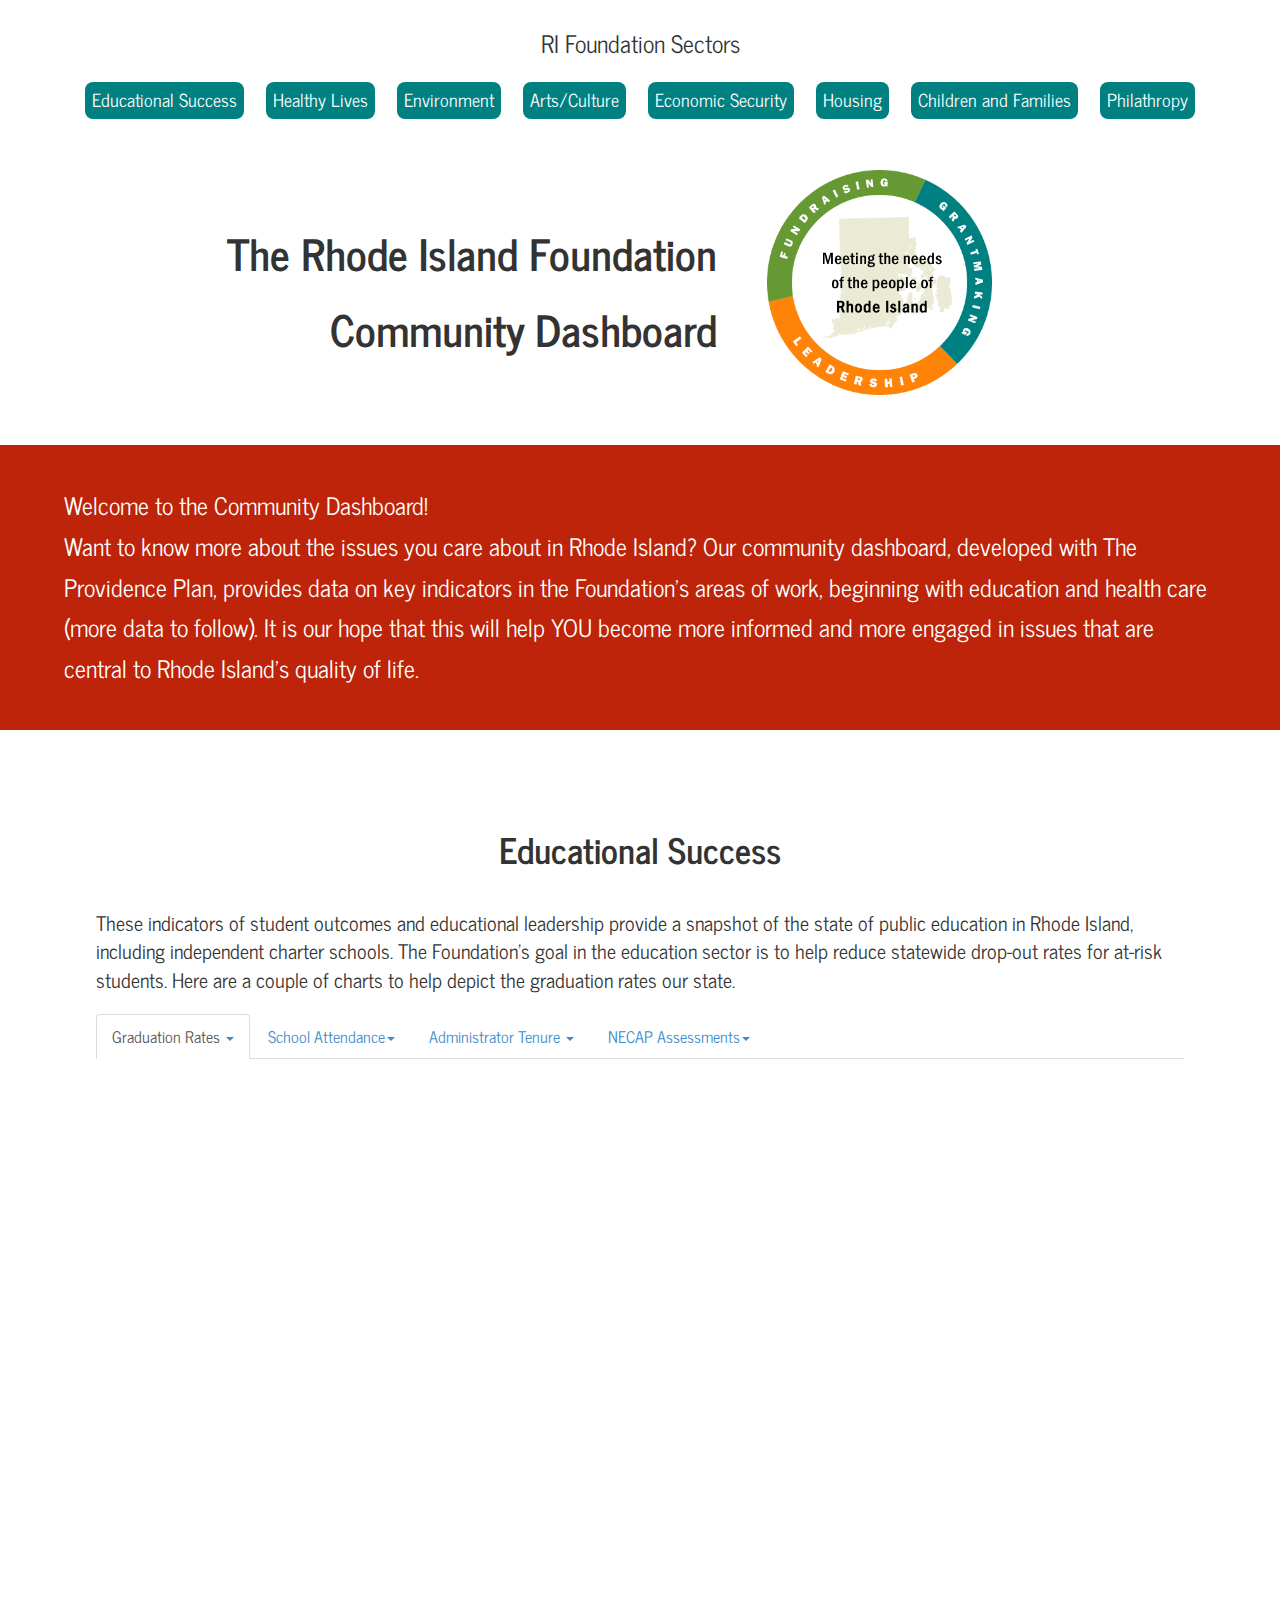
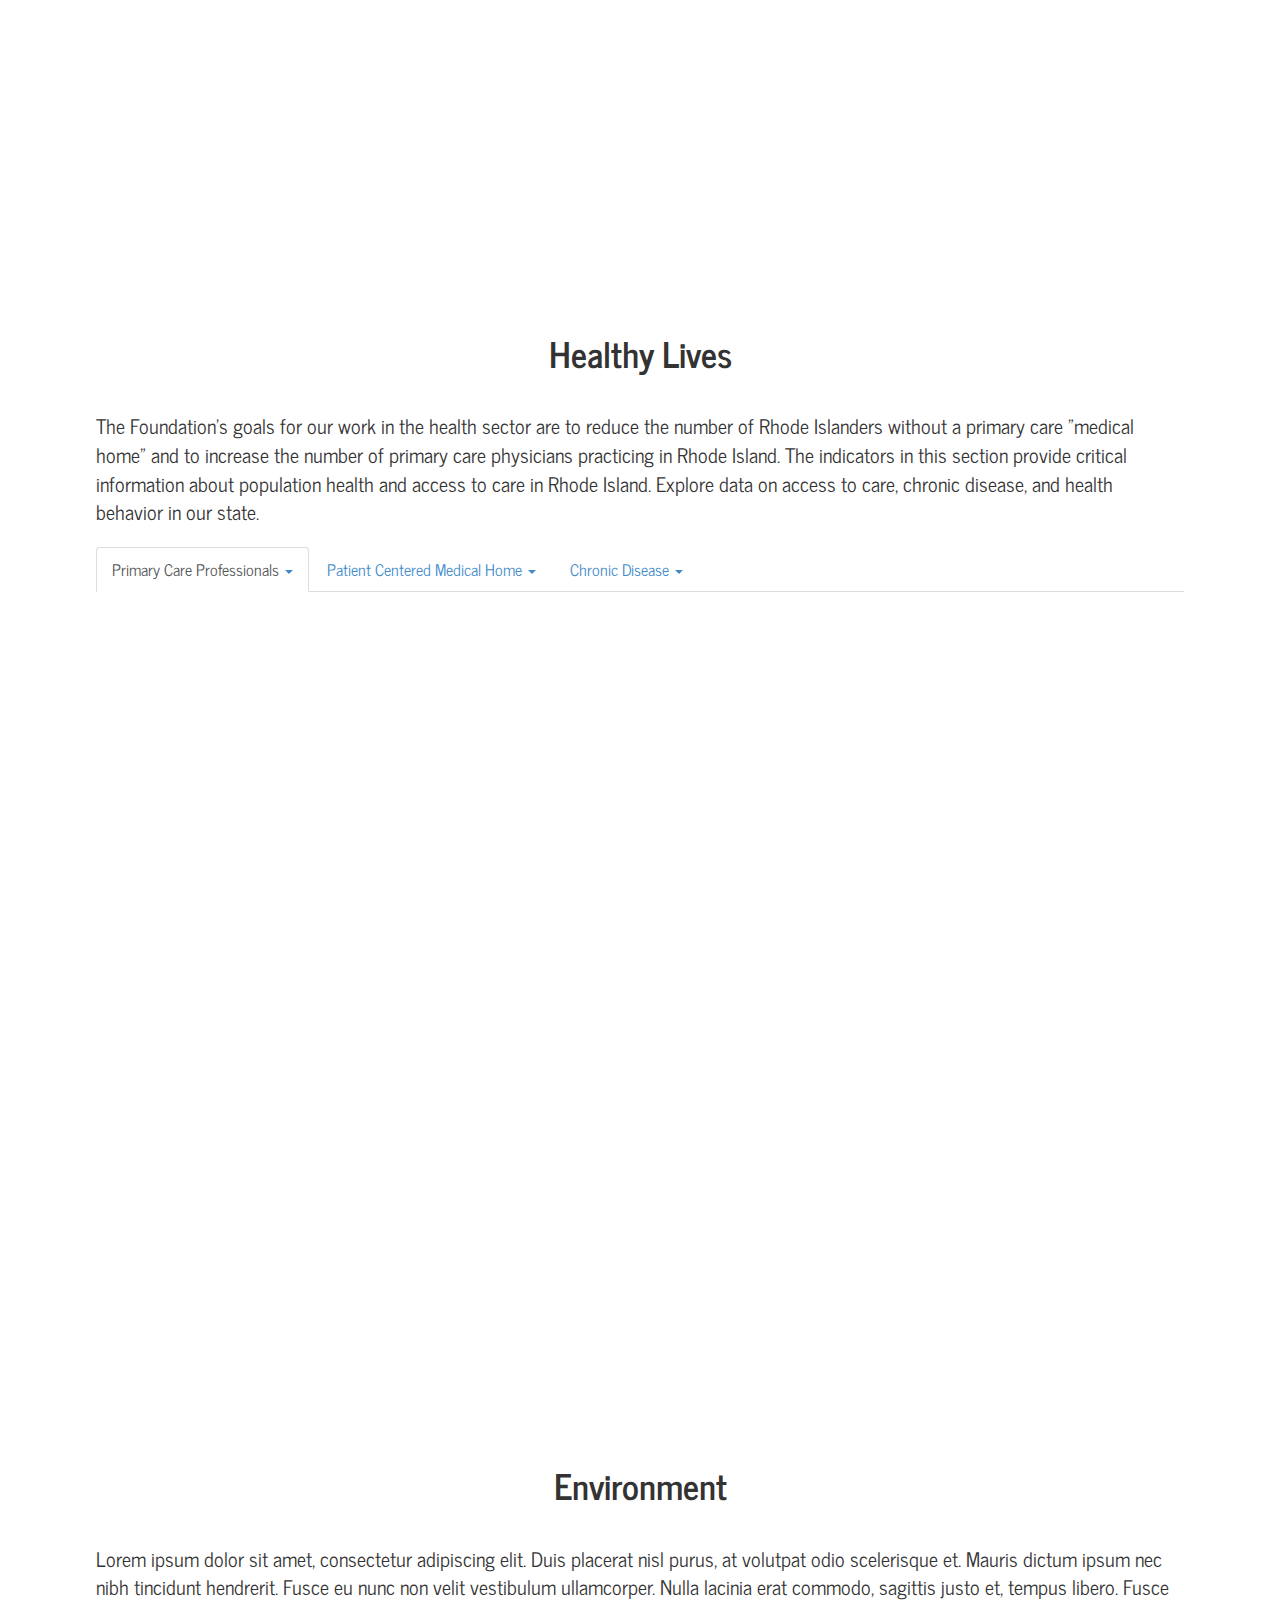
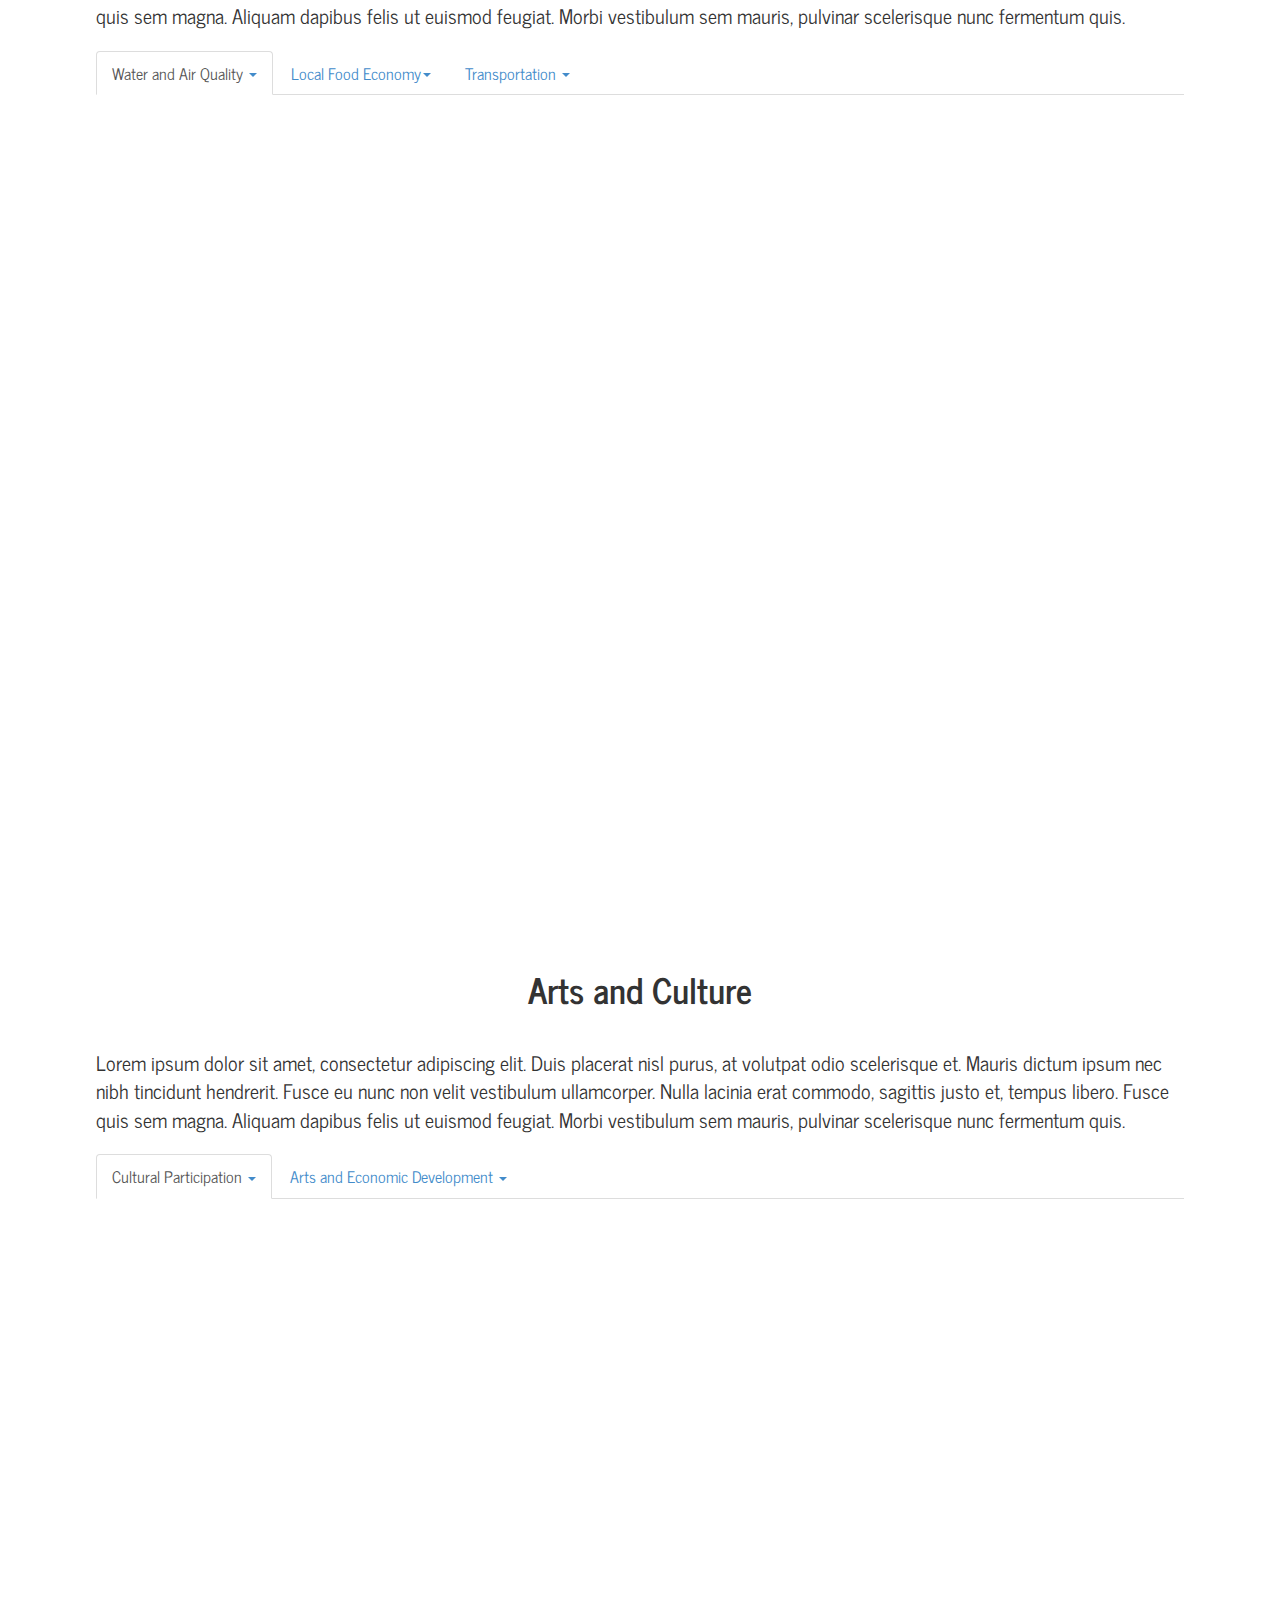
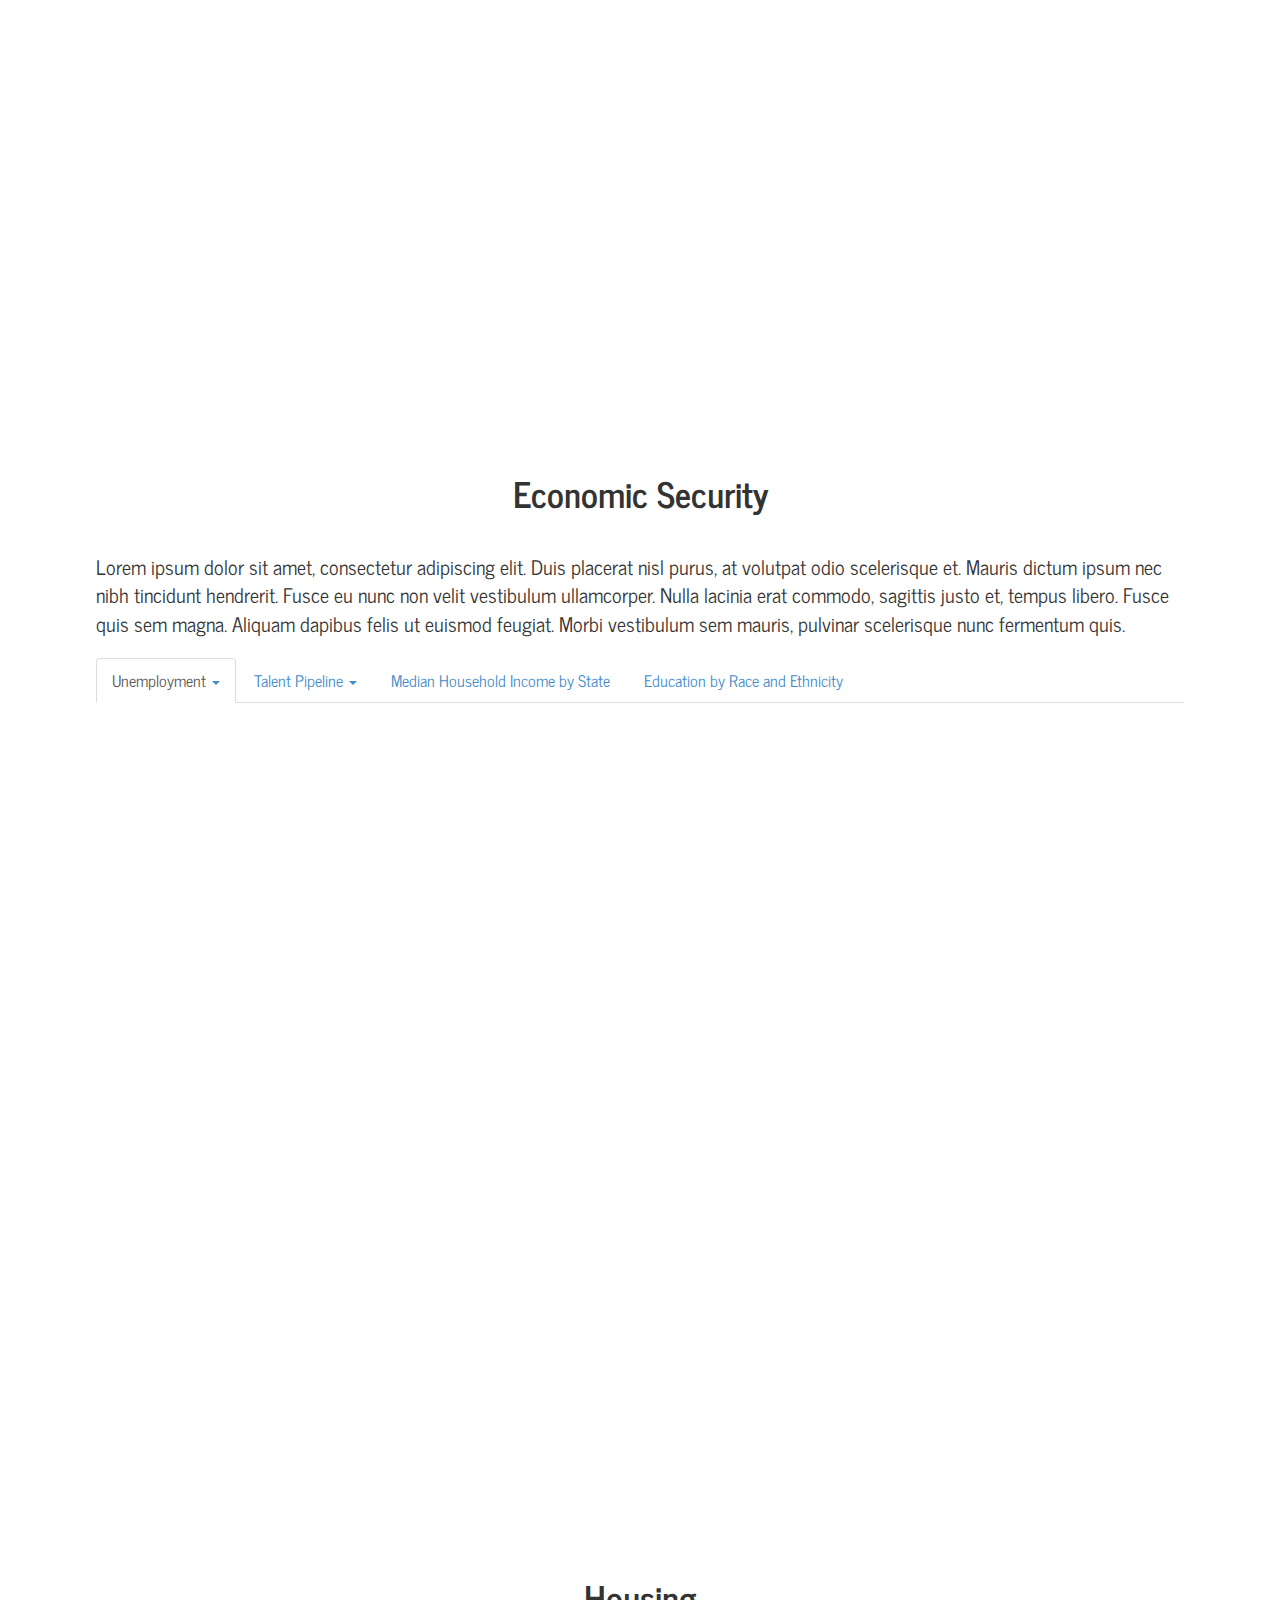
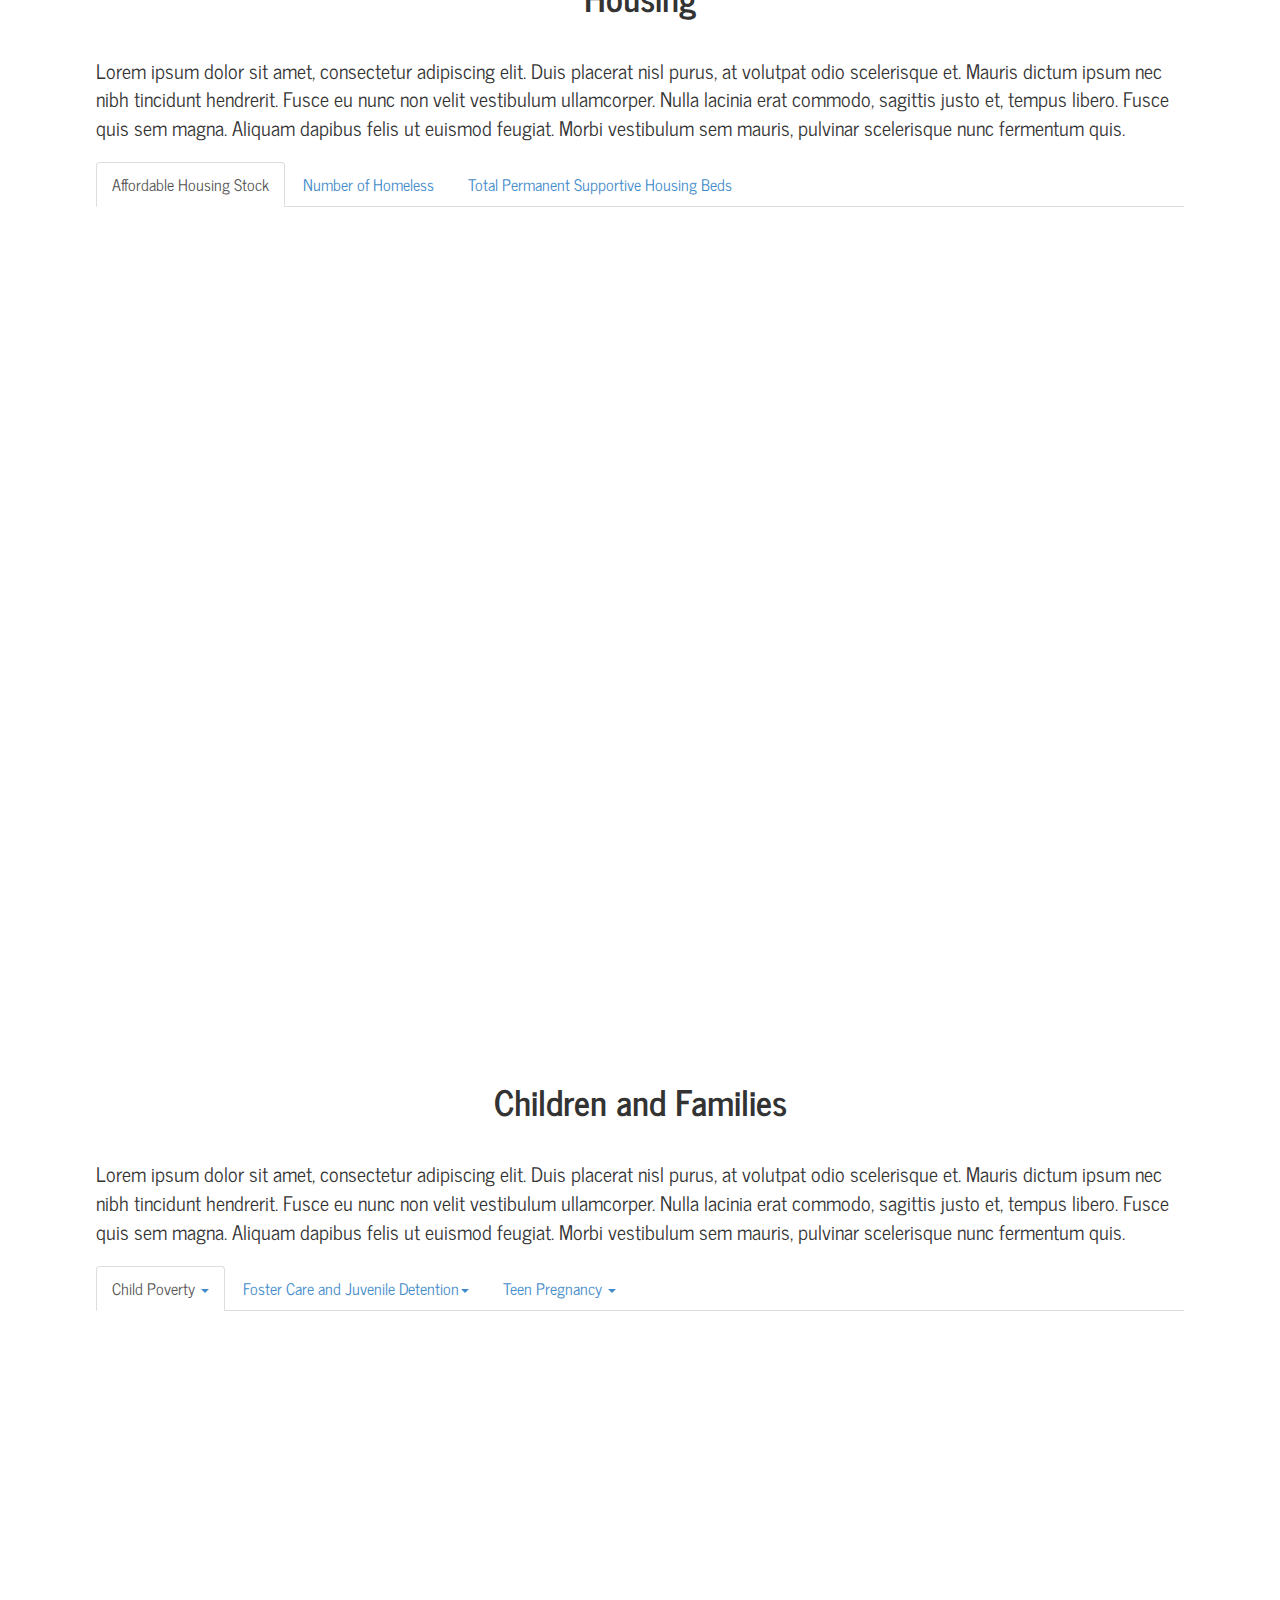
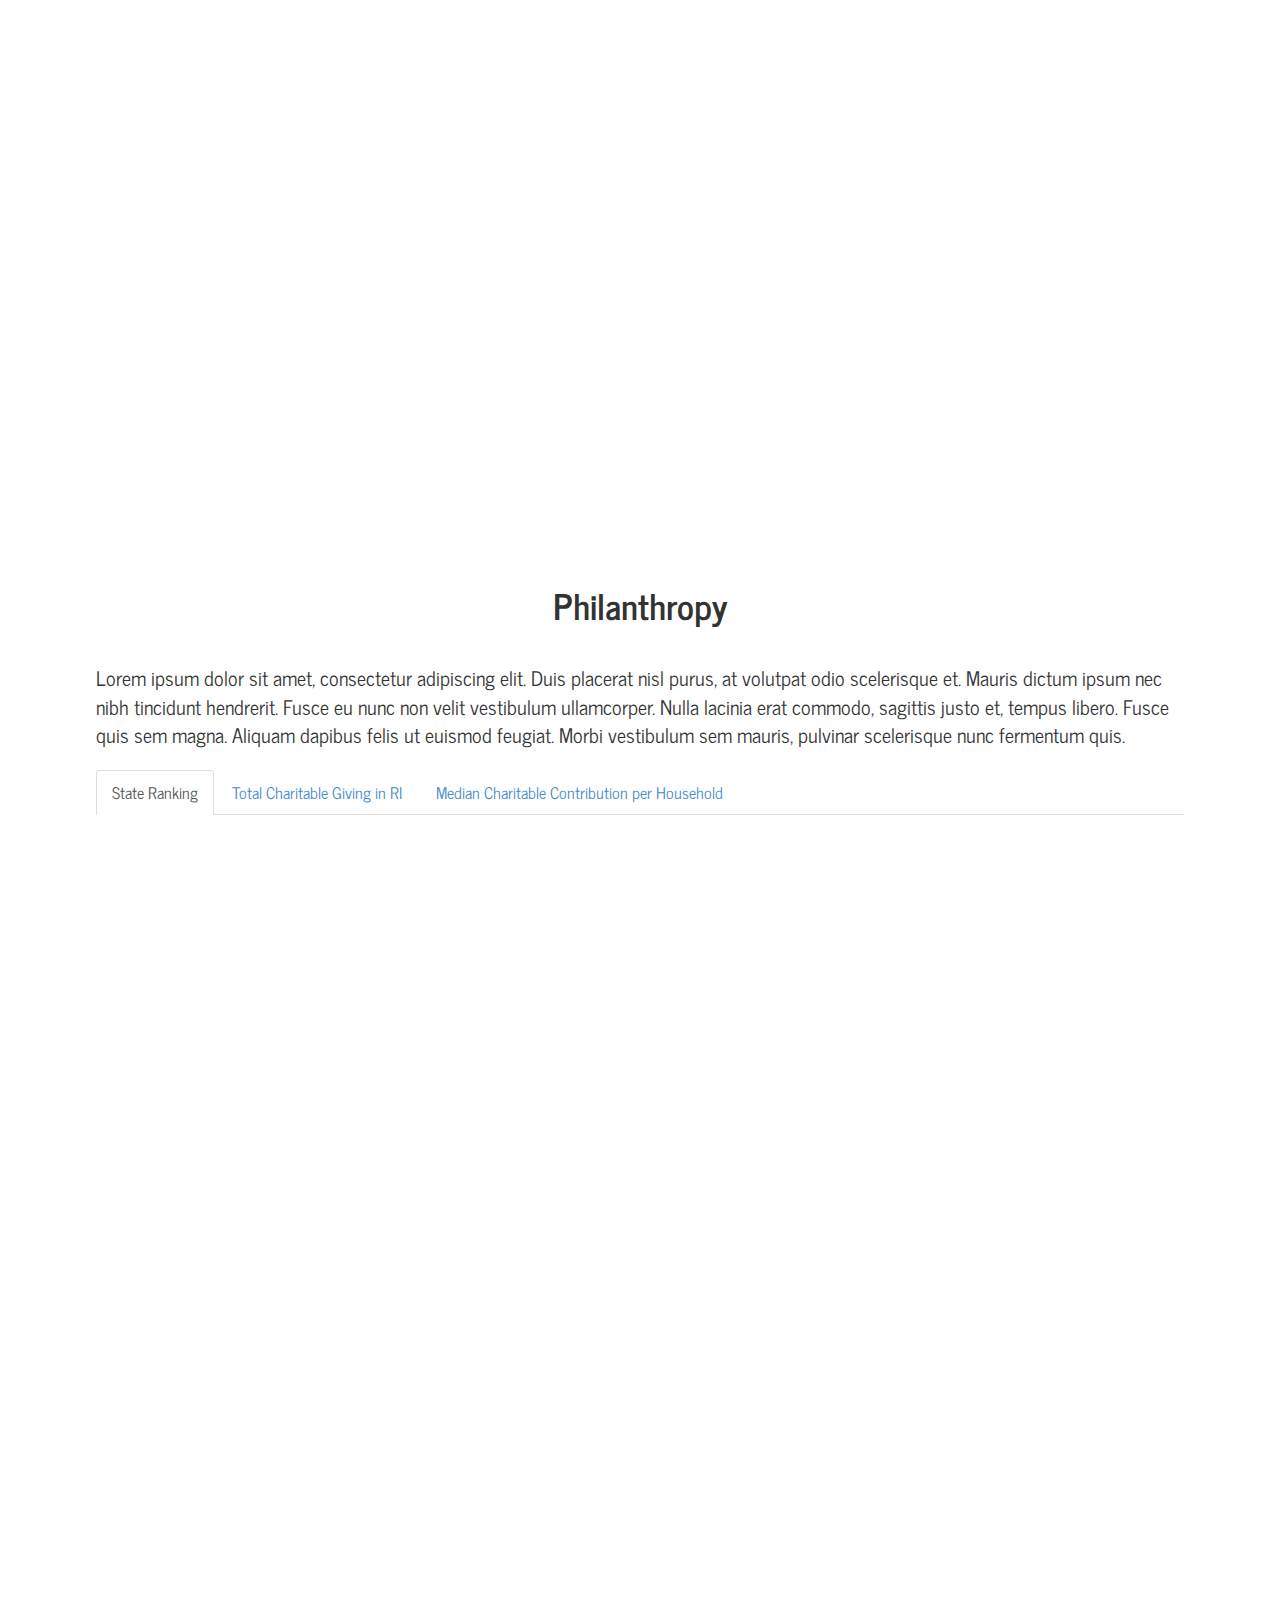
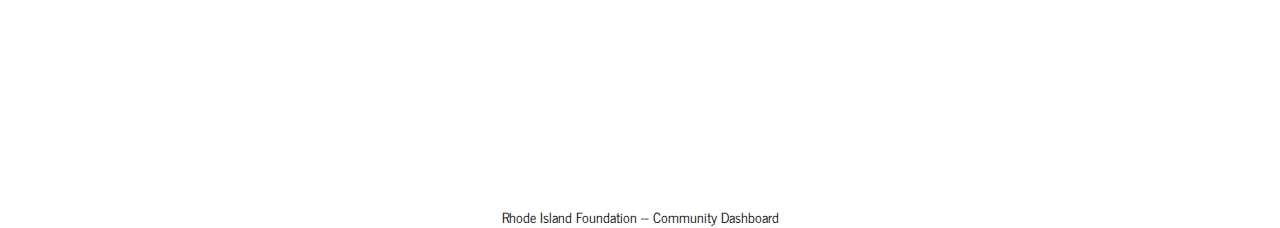
<file: index.html>
<!DOCTYPE html>
<!--[if IE 8]>         <html class="no-js ie8"> <![endif]-->
<!--[if IE 9]>         <html class="no-js ie9"> <![endif]-->
<!--[if gt IE 8]><!--> <html class="no-js"> <!--<![endif]-->
<head>
	<meta charset="UTF-8">
	<meta name="viewport" content="width=device-width, initial-scale=1, maximum-scale=1">
	<title>RI Community Dashboard</title>
	<link href='http://fonts.googleapis.com/css?family=News+Cycle:400,700' rel='stylesheet' type='text/css' />
	<link rel="stylesheet" type="text/css" href="css/bootstrap.css" />
	<link rel="stylesheet" type="text/css" href="css/scrolly.css"/>
</head>

<body>
<div id="home" class="container">
	<div class="header">
		<div id="RI-Foun-header">
			<div id="home-btn">
				<a href="#home"><img src="images/RIStrategyCircle_50x.png"></a>
			</div>
			<h3>RI Foundation Sectors</h3>
		</div>
		<div id="nav">
			<ul>
				<li class="first"><a class="active" href="#education">Educational Success</a></li>
				<li><a href="#healthy-lives">Healthy Lives</a></li>
				<li><a href="#environment">Environment</a></li>
				<li><a href="#arts-culture">Arts/Culture</a></li>
				<li><a href="#economic-security">Economic Security</a></li>
				<li><a href="#housing">Housing</a></li>
				<li><a href="#children-and-families">Children and Families</a></li>
				<li><a href="#philantropy">Philathropy</a></li>
			</ul>
		</div>
	</div>
	
	<div class="title-container">
		<div class="title-header">
			<div class="sub-head1">
				<h1 >The Rhode Island Foundation</h1>
			</div>
			<div class="sub-head2">
				<h1 >Community Dashboard</h1>
			</div>
		</div><!--end title-header-->
		<div id="title-image">
			<img src="images/RIStrategyCircle.png" >
		</div>
		<div id="divToAddHomeBtn" class="content">
			<p>Welcome to the Community Dashboard!</p>
			<p>
				Want to know more about the issues you care about in Rhode Island? Our community dashboard, developed with The Providence Plan, provides data on key indicators in the Foundation's areas of work, beginning with education and health care (more data to follow). It is our hope that this will help YOU become more informed and more engaged in issues that are central to Rhode Island's quality of life.
			</p>
		</div>
	</div><!--end title-container-->


<!-- Begin Sectors -->
	<div id="scrolly-content">

	<!--BEGIN Education Sector-->
		<div id="education" class="sector">
			<div class="sector-header">
				<h2>Educational Success</h2>
			</div>
			<div class="content">
				<p>These indicators of student outcomes and educational leadership provide a snapshot of the state of public education in Rhode Island, including independent charter schools. The Foundation's goal in the education sector is to help reduce statewide drop-out rates for at-risk students. Here are a couple of charts to help depict the graduation rates our state.</p>
			</div>

			<div class="tab-container">
				<ul id="tabs" class="nav nav-tabs" data-tabs="tabs">
					<li class=" active dropdown">
						<a href="#" class="dropdown-toggle" data-toggle="dropdown">Graduation Rates <b class="caret"></b></a>
						<ul class="dropdown-menu">
							<li><a href="#four-year-grad-rate" data-toggle="tab">Four Year Graduation Rates</a></li>
							<li><a href="#six-year-grad-rate" data-toggle="tab">Six Year Graduation Rates</a></li>
						</ul>
					</li>

					<li class="dropdown">
						<a href="#" class="dropdown-toggle" data-toggle="dropdown">School Attendance<b class="caret"></b></a>
						<ul class="dropdown-menu">
							<li><a href="#chronic-absenteeism" data-toggle="tab"> Chronic Absenteeism</a></li>
							<li><a href="#incidents-of-suspension" data-toggle="tab">Incidents of Suspension</a></li>
							<li><a href="#student-eligibility-subsidized-lunch" data-toggle="tab">Student Eligibility for Subsidized Lunch</a></li>
						</ul>
					</li>
					<li class=" dropdown">
						<a href="#" class="dropdown-toggle" data-toggle="dropdown">Administrator Tenure <b class="caret"></b></a>
						<ul class="dropdown-menu">
							<li><a href="#principal-tenure-elementary" data-toggle="tab">Principal Tenure at Elementary</a></li>
							<li><a href="#principal-tenure-middle" data-toggle="tab">Principal Tenure at Middle</a></li>
							<li><a href="#principal-tenure-highschool" data-toggle="tab">Principal Tenure at HS</a></li>
						</ul>
					</li>
					<li class="dropdown">
						<a href="#" class="dropdown-toggle" data-toggle="dropdown">NECAP Assessments<b class="caret"></b></a>
						<ul class="dropdown-menu">
							<li><a href="#grade-4-math-reading" data-toggle="tab">Grade 4 Math and Reading</a></li>
							<li><a href="#grade-8-math-reading" data-toggle="tab">Grade 8 Math and Reading</a></li>
							<li><a href="#grade-11-math-reading" data-toggle="tab">Grade 11 Math and Reading</a></li>
						</ul>
					</li>
				</ul>
			</div>
			<div class="tab-content">
				<div class="tab-pane active" id="four-year-grad-rate">
				  	<iframe src="http://public.tableausoftware.com/views/Education_6/FourYearGraduationRate?amp;:embed=y&:display_count=no&:showVizHome=no#" seamless="seamless"></iframe></div>

				<div class="tab-pane" id="necap-assessments">
				  	<iframe src="" seamless="seamless"></iframe></div>

				<div class="tab-pane" id="six-year-grad-rate">
				  	<iframe src="http://public.tableausoftware.com/views/Education_6/SIXYearGraduationRate?amp;:embed=y&:display_count=no&:showVizHome=no#2" seamless="seamless"></iframe></div>

				<div class="tab-pane" id="chronic-absenteeism">
					<iframe src="http://public.tableausoftware.com/views/Education_6/Absenteeism?amp;:embed=y&:display_count=no&:showVizHome=no#2" seamless="seamless"></iframe></div>

				<div class="tab-pane" id="incidents-of-suspension">
					<iframe src="http://public.tableausoftware.com/views/Education_6/SchoolSuspensions?amp;:embed=y&:display_count=no&:showVizHome=no#2" seamless="seamless"></iframe></div>

				<div class="tab-pane" id="principal-tenure-elementary">
				  	<iframe src="http://public.tableausoftware.com/views/Education_6/PrincipleTenure?amp;:embed=y&:display_count=no&:showVizHome=no#2" seamless="seamless"></iframe></div>

				<div class="tab-pane" id="principal-tenure-middle">
					<iframe src="http://public.tableausoftware.com/views/Education_6/PrincipleTenure?amp;:embed=y&:display_count=no&:showVizHome=no#2" seamless="seamless"></iframe></div>

				<div class="tab-pane" id="principal-tenure-highschool">
					<iframe src="http://public.tableausoftware.com/views/Education_6/PrincipleTenure?amp;:embed=y&:display_count=no&:showVizHome=no#2" seamless="seamless"></iframe></div>

				<div class="tab-pane" id="student-eligibility-subsidized-lunch">
					<iframe src="http://public.tableausoftware.com/views/Education_6/FreeReducedLunch?amp;:embed=y&:display_count=no&:showVizHome=no#2" seamless="seamless"></iframe></div>
				
				<div class="tab-pane" id="grade-4-math-reading">
					<iframe src="http://public.tableausoftware.com/views/Education_6/NECAPREADING?amp;:embed=y&:display_count=no&:showVizHome=no#" seamless="seamless"></iframe></div>

				<div class="tab-pane" id="">
					<iframe src="" seamless="seamless"></iframe></div>

				<div class="tab-pane" id="">
					<iframe src="" seamless="seamless"></iframe></div>
			</div>
			<!--END Tab-Content-->
		</div><!--END Education Sector-->


	<!--BEGIN Healthy Lives Sector-->
		<div id="healthy-lives" class="sector">
			<div class="sector-header">
				<h2>Healthy Lives</h2>
			</div>

			<div class="content">
				<p>The Foundation's goals for our work in the health sector are to reduce the number of Rhode Islanders without a primary care "medical home" and to increase the number of primary care physicians practicing in Rhode Island. The indicators in this section provide critical information about population health and access to care in Rhode Island. Explore data on access to care, chronic disease, and health behavior in our state.</p>
			</div>
			<div class="tab-container">
				<ul id="tabs" class="nav nav-tabs" data-tabs="tabs">

					<li class="active dropdown">
						<a href="#" class="dropdown-toggle" data-toggle="dropdown">Primary Care Professionals <b class="caret"></b></a>
						<ul class="dropdown-menu">
							<li><a href="#primary-care-physicians" data-toggle="tab">Primary Care Physicians</a></li>
							<li><a href="#primary-care-physicians-map" data-toggle="tab">Primary Care Physicians Map</a></li>
							<li><a href="#health-insurance-coverage" data-toggle="tab">Health Insurance Coverage</a></li>
							<li><a href="#health-insurance-coverage-map" data-toggle="tab">Health Insurance Coverage Map</a></li>
						</ul>
					</li>

					<li class="dropdown">
						<a href="#" class="dropdown-toggle" data-toggle="dropdown">Patient Centered Medical Home <b class="caret"></b></a>
						<ul class="dropdown-menu">
							<li><a href="#children-with-medical-home" data-toggle="tab">Children with Medical Home</a></li>
							<li><a href="#children-with-medical-home-map" data-toggle="tab">Children with Medical Home Map</a></li>
							<li><a href="#preventive-care" data-toggle="tab">Preventive Care</a></li>
							<li><a href="#preventive-care-map" data-toggle="tab">Preventive Care Map</a></li>
						</ul>
					</li>

					<li class="dropdown">
						<a href="#" class="dropdown-toggle" data-toggle="dropdown">Chronic Disease <b class="caret"></b></a>
						<ul class="dropdown-menu">
							<li><a href="#diabetes" data-toggle="tab">Diabetes</a></li>
							<li><a href="#obesity" data-toggle="tab">Obesity</a></li>
							<li><a href="#smoking" data-toggle="tab">Smoking</a></li>
							<li><a href="#cardiovascular-disease" data-toggle="tab">Cardiovascular Disease</a></li>
						</ul>
					</li>

				</ul>
			</div>
			<div class="tab-content">
				<div class="tab-pane active" id="primary-care-physicians">
				  	<iframe src="http://public.tableausoftware.com/views/Health_6/PRIMARYCAREPHYSICIANS?amp;:embed=y&:display_count=no&:showVizHome=no#2" seamless="seamless"></iframe></div>

				<div class="tab-pane" id="primary-care-physicians-map">
				  	<iframe src="http://public.tableausoftware.com/views/Health_6/PRIMARYCAREPHYSICIANSMAP?amp;:embed=y&:display_count=no&:showVizHome=no#2" seamless="seamless"></iframe></div>

				<div class="tab-pane" id="health-insurance-coverage">
					<iframe src="http://public.tableausoftware.com/views/Health_6/AdultsWithoutHealthInsurance?amp;:embed=y&:display_count=no&:showVizHome=no#2" seamless="seamless"></iframe></div>

				<div class="tab-pane" id="health-insurance-coverage-map">
					<iframe src="http://public.tableausoftware.com/views/Health_6/AdultsWithoutHealthInsuranceMap?amp;:embed=y&:display_count=no&:showVizHome=no#2" seamless="seamless"></iframe></div>

				<div class="tab-pane" id="children-with-medical-home">
					<iframe src="http://public.tableausoftware.com/views/Health_6/MedicalHomebyState?amp;:embed=y&:display_count=no&:showVizHome=no#2" seamless="seamless"></iframe></div>

				<div class="tab-pane" id="children-with-medical-home-map">
					<iframe src="http://public.tableausoftware.com/views/Health_6/MedicalHomeMap?amp;:embed=y&:display_count=no&:showVizHome=no#2" seamless="seamless"></iframe></div>

				<div class="tab-pane" id="preventive-care">
					<iframe src="http://public.tableausoftware.com/views/Health_6/PreventiveCareDashboard?amp;:embed=y&:display_count=no&:showVizHome=no#2" seamless="seamless"></iframe></div>

				<div class="tab-pane" id="preventive-care-map">
					<iframe src="http://public.tableausoftware.com/views/Health_6/PreventiveCareMapDashboard?amp;:embed=y&:display_count=no&:showVizHome=no#2" seamless="seamless"></iframe></div>

				<div class="tab-pane" id="diabetes">
					<iframe src="http://public.tableausoftware.com/views/Health_6/DiabetesDashboard?amp;:embed=y&:display_count=no&:showVizHome=no#2" seamless="seamless"></iframe></div>

				<div class="tab-pane" id="obesity">
					<iframe src="http://public.tableausoftware.com/views/Health_6/ObesityDashboard?amp;:embed=y&:display_count=no&:showVizHome=no#2" seamless="seamless"></iframe></div>

				<div class="tab-pane" id="smoking">
					<iframe src="http://public.tableausoftware.com/views/Health_6/CigarettesDashboard?amp;:embed=y&:display_count=no&:showVizHome=no#2" seamless="seamless"></iframe></div>

				<div class="tab-pane" id="cardiovascular-disease">
					<iframe src="http://public.tableausoftware.com/views/Health_6/CardiovascularDashboard?amp;:embed=y&:display_count=no&:showVizHome=no#2" seamless="seamless"></iframe></div>
			</div>
			<!--END Tab-Content-->
		</div><!--END Human Services Sector -->


	<!--BEGIN Environment Sector -->
		<div id="environment" class="sector" >
			<div class="sector-header">
				<h2>Environment</h2>
			</div>
			<div class="content">
				<p>Lorem ipsum dolor sit amet, consectetur adipiscing elit. Duis placerat nisl purus, at volutpat odio scelerisque et. Mauris dictum ipsum nec nibh tincidunt hendrerit. Fusce eu nunc non velit vestibulum ullamcorper. Nulla lacinia erat commodo, sagittis justo et, tempus libero. Fusce quis sem magna. Aliquam dapibus felis ut euismod feugiat. Morbi vestibulum sem mauris, pulvinar scelerisque nunc fermentum quis.</p>
			</div>
			<div class="tab-container">
				<ul id="tabs" class="nav nav-tabs" data-tabs="tabs">

				  	<li class="active dropdown">
						<a href="#" class="dropdown-toggle" data-toggle="dropdown"> Water and Air Quality <b class="caret"></b></a>
						<ul class="dropdown-menu">
							<li><a href="#beach-closures" data-toggle="tab">Beach Closures</a></li>
							<li><a href="#days-exceeding-ozone-standard" data-toggle="tab">Days Exceeding Ozone Standard</a></li>
							<li><a href="#mean-sea-level" data-toggle="tab">Mean Sea Level</a></li>
							<li><a href="#impervious-cover" data-toggle="tab">Impervious Cover</a></li>
						</ul>
					</li>

					<li class="dropdown">
						<a href="#" class="dropdown-toggle" data-toggle="dropdown"> Local Food Economy<b class="caret"></b></a>
						<ul class="dropdown-menu">
							<li><a href="#agricultural-converted-developed-land" data-toggle="tab">Agricultural Land Converted to Developed Land</a></li>
							<li><a href="#agricultural-sales" data-toggle="tab">Agricultural Sales</a></li>
						</ul>
					</li>
					<li class="dropdown">
						<a href="#" class="dropdown-toggle" data-toggle="dropdown"> Transportation <b class="caret"></b></a>
						<ul class="dropdown-menu">
							<li><a href="#means-transportation-work" data-toggle="tab">Means of Transportation to Work</a></li>	
						</ul>
					</li>
				</ul>
			</div>
			<div class="tab-content">
				<div class="tab-pane active" id="beach-closures">
					<iframe src="http://public.tableausoftware.com/views/Enviorment/BeachClosuresandRainfallbyYear?amp;:embed=y&:display_count=no&:showVizHome=no#2" seamless="seamless"></iframe></div>

				<div class="tab-pane" id="days-exceeding-ozone-standard">
					<iframe src="http://public.tableausoftware.com/views/Enviorment/DaysExceedingthe8-HourOzoneStandardinRhodeIsland?:embed=y&:display_count=no&:showVizHome=no" seamless="seamless"></iframe></div>

				<div class="tab-pane" id="mean-sea-level">
					<iframe src="http://public.tableausoftware.com/views/Enviorment/SeaLevel?:embed=y&:display_count=no&:showVizHome=no" seamless="seamless"></iframe></div>

				<div class="tab-pane" id="impervious-cover">
					<iframe src="http://public.tableausoftware.com/views/Enviorment/ImperviousCoverPCT?:embed=y&:display_count=no&:showVizHome=no" seamless="seamless"></iframe></div>

				<div class="tab-pane" id="agricultural-converted-developed-land">
					<iframe src="http://public.tableausoftware.com/views/Enviorment/AgriculturalLandConvertedtoDevelopedLand?:embed=y&:display_count=no&:showVizHome=no" seamless="seamless"></iframe></div>

				<div class="tab-pane" id="agricultural-sales">
					<iframe src="http://public.tableausoftware.com/views/Enviorment/Agriculturalproductssolddirectlytoindividuals_1?:embed=y&:display_count=no&:showVizHome=no" seamless="seamless"></iframe></div>

				<div class="tab-pane" id="means-transportation-work">
					<iframe src="http://public.tableausoftware.com/views/Enviorment/CommuteTypeofWorkers16?:embed=y&:display_count=no&:showVizHome=no" seamless="seamless"></iframe></div>
			</div>
			<!--END Tab-Content-->
		</div><!--END Environment Sector-->

	<!--BEGIN  Arts & Culture Sector -->
		<div id="arts-culture" class="sector">
			<div class="sector-header">
				<h2>Arts and Culture</h2>
			</div>
			<div class="content">
				<p>Lorem ipsum dolor sit amet, consectetur adipiscing elit. Duis placerat nisl purus, at volutpat odio scelerisque et. Mauris dictum ipsum nec nibh tincidunt hendrerit. Fusce eu nunc non velit vestibulum ullamcorper. Nulla lacinia erat commodo, sagittis justo et, tempus libero. Fusce quis sem magna. Aliquam dapibus felis ut euismod feugiat. Morbi vestibulum sem mauris, pulvinar scelerisque nunc fermentum quis.</p>
			</div>

			<div class="tab-container">
				<ul id="tabs" class="nav nav-tabs" data-tabs="tabs">

				  	<li class="active dropdown">
						<a href="#" class="dropdown-toggle" data-toggle="dropdown"> Cultural Participation <b class="caret"></b></a>
						<ul class="dropdown-menu">
							<li><a href="#cultural-participation-dashboard" data-toggle="tab">Cultural Participation Dashboard (RI)</a></li>
							<li><a href="#consumer-programming" data-toggle="tab">Consumer Programming</a></li>
							<li><a href="#cultural-places" data-toggle="tab">Cultural Places</a></li>
						</ul>
					</li>

					<li class="dropdown">
						<a href="#" class="dropdown-toggle" data-toggle="dropdown">Arts and Economic Development <b class="caret"></b></a>
						<ul class="dropdown-menu">
							<li><a href="#consumer-expenditures" data-toggle="tab">Consumer Expenditures</a></li>
							<li><a href="#arts-and-businesses" data-toggle="tab">Arts and Arts Businesses</a></li>
							<li><a href="#nonprofit-arts-revenues" data-toggle="tab">Nonprofit arts revenues</a></li>
						</ul>
					</li>
				</ul>
			</div>
			<div class="tab-content">
				<div class="tab-pane active" id="cultural-participation-dashboard">
				  	<iframe src="http://public.tableausoftware.com/views/Arts/CulturalProgramingDashboard?:embed=y&:display_count=no&:showVizHome=no#2" seamless="seamless"></iframe></div>

				<div class="tab-pane" id="consumer-programming">
				  	<iframe src="http://public.tableausoftware.com/views/Arts/CulturalParticipationDashboard?:embed=y&:display_count=no&:showVizHome=no#2" seamless="seamless"></iframe></div>

				<div class="tab-pane" id="cultural-places">
					<iframe src="http://public.tableausoftware.com/views/Arts/CulturalPlaces?:embed=y&:display_count=no&:showVizHome=no#2" seamless="seamless"></iframe></div>

				<div class="tab-pane" id="consumer-expenditures">
					<iframe src="http://public.tableausoftware.com/views/Arts/ConsumerExpendituresDashboard?:embed=y&:display_count=no&:showVizHome=no#2" seamless="seamless"></iframe></div>

				<div class="tab-pane" id="arts-and-businesses">
					<iframe src="http://public.tableausoftware.com/views/Arts/ArtistsandArtsBusinessesDashboard?:embed=y&:display_count=no&:showVizHome=no#2" seamless="seamless"></iframe></div>

				<div class="tab-pane" id="nonprofit-arts-revenues">
					<iframe src="http://public.tableausoftware.com/views/Arts/NonProfitArtsRevenuesDashboard?:embed=y&:display_count=no&:showVizHome=no#2" seamless="seamless"></iframe></div>
			</div>
			<!--END Tab-Content-->
		</div><!--END Arts & Culture Sector-->


	<!--BEGIN Economic Security Sector -->
		<div id="economic-security" class="sector">
			<div class="sector-header">
				<h2>Economic Security</h2>
			</div>
			<div class="content">
				<p>Lorem ipsum dolor sit amet, consectetur adipiscing elit. Duis placerat nisl purus, at volutpat odio scelerisque et. Mauris dictum ipsum nec nibh tincidunt hendrerit. Fusce eu nunc non velit vestibulum ullamcorper. Nulla lacinia erat commodo, sagittis justo et, tempus libero. Fusce quis sem magna. Aliquam dapibus felis ut euismod feugiat. Morbi vestibulum sem mauris, pulvinar scelerisque nunc fermentum quis.</p>
			</div>

			<div class="tab-container">
				<ul id="tabs" class="nav nav-tabs" data-tabs="tabs">
				  	<li class="active dropdown">
						<a href="#" class="dropdown-toggle" data-toggle="dropdown">Unemployment <b class="caret"></b></a>
						<ul class="dropdown-menu">
							<li><a href="#unemployment-ri" data-toggle="tab">Unemployment (RI, regional, US)</a></li>
							<li><a href="#unemployment-by-race" data-toggle="tab">Unemployment by Race and Ethnicity (RI)</a></li>
						</ul>
					</li>
					<li class="dropdown">
						<a href="#" class="dropdown-toggle" data-toggle="dropdown">Talent Pipeline <b class="caret"></b></a>
						<ul class="dropdown-menu">
							<li><a href="#job-sectors" data-toggle="tab">Job Sectors</a></li>
							<li><a href="#unemployment-in-ri" data-toggle="tab">Unemployment in RI</a></li>
							<li><a href="#underemployment-by-state" data-toggle="tab">Underemployment by State</a></li>
						</ul>
					</li>
					<li><a href="#median-household-income-state" data-toggle="tab">Median Household Income by State</a></li>
					<li><a href="#education-race-ethnicity" data-toggle="tab">Education by Race and Ethnicity</a></li>
				</ul>
			</div>
			<div class="tab-content">
				<div class="tab-pane active" id="unemployment-ri">
				  	<iframe src="http://public.tableausoftware.com/views/EconomicSecurity/UnemploymentByState?amp;:embed=y&:display_count=no&:showVizHome=no#2" seamless="seamless"></iframe></div>

				<div class="tab-pane" id="unemployment-by-race">
				  	<iframe src="http://public.tableausoftware.com/views/EconomicSecurity/RIUnemploymentRatebyRaceEthnicity?amp;:embed=y&:display_count=no&:showVizHome=no#2" seamless="seamless"></iframe></div>

				<div class="tab-pane" id="median-household-income-state">
					<iframe src="http://public.tableausoftware.com/views/EconomicSecurity/MedianHouseholdIncomebyState?amp;:embed=y&:display_count=no&:showVizHome=no#2" seamless="seamless"></iframe></div>

				<div class="tab-pane" id="job-sectors">
					<iframe src="http://public.tableausoftware.com/profile/#!/vizhome/CommunityDevelopment/JobSectors&:showVizHome=no#2" seamless="seamless"></iframe></div>

				<div class="tab-pane" id="unemployment-in-ri">
					<iframe src="http://public.tableausoftware.com/views/EconomicSecurity/RhodeIslandUnemployment?amp;:embed=y&:display_count=no&:showVizHome=no#2" seamless="seamless"></iframe></div>

				<div class="tab-pane" id="underemployment-by-state">
					<iframe src="http://public.tableausoftware.com/profile/#!/vizhome/CommunityDevelopment/UnderemploymentbyState&:showVizHome=no#2" seamless="seamless"></iframe></div>

				<div class="tab-pane" id="education-race-ethnicity">
					<iframe src="http://public.tableausoftware.com/views/EconomicSecurity/EducationbyRaceEthnicity?amp;:embed=y&:display_count=no&:showVizHome=no#2" seamless="seamless"></iframe></div>
			</div>
			<!--END Tab-Content-->
		</div><!--END Economic Security Sector-->


	<!--BEGIN Housing Sector -->
		<div id="housing" class="sector">
			<div class="sector-header">
				<h2>Housing</h2>
			</div>
			<div class="content">
				<p>Lorem ipsum dolor sit amet, consectetur adipiscing elit. Duis placerat nisl purus, at volutpat odio scelerisque et. Mauris dictum ipsum nec nibh tincidunt hendrerit. Fusce eu nunc non velit vestibulum ullamcorper. Nulla lacinia erat commodo, sagittis justo et, tempus libero. Fusce quis sem magna. Aliquam dapibus felis ut euismod feugiat. Morbi vestibulum sem mauris, pulvinar scelerisque nunc fermentum quis.</p>
			</div>

			<div class="tab-container">
				<ul id="tabs" class="nav nav-tabs" data-tabs="tabs">
				  	<li class="active"><a href="#affordable-housing-stock" class data-toggle="tab">Affordable Housing Stock</a></li>			 
					<li><a href="#number-of-homeless" data-toggle="tab"> Number of Homeless </a></li>
					<li><a href="#total-permanent-supportive-housing-beds" data-toggle="tab">Total Permanent Supportive Housing Beds</a></li>
				</ul>
			</div>
			<div class="tab-content">
				<div class="tab-pane active" id="affordable-housing-stock">
				  	<iframe src="http://public.tableausoftware.com/views/CommunityDevelopment/AffordableHousingStock?:embed=y&:display_count=no&:showVizHome=no" seamless="seamless"></iframe></div>

				<div class="tab-pane" id="number-of-homeless">
				  	<iframe src="http://public.tableausoftware.com/views/CommunityDevelopment/HomelessPopulationDemographics?amp;:embed=y&:display_count=no&:showVizHome=no" seamless="seamless"></iframe></div>

				<div class="tab-pane" id="total-permanent-supportive-housing-beds">
					<iframe src="http://public.tableausoftware.com/views/CommunityDevelopment/PermanentHousing?:embed=y&:display_count=no&:showVizHome=no" seamless="seamless"></iframe></div>
			</div>
			<!--END Tab-Content-->
		</div><!--END Housing Sector-->


	<!--BEGIN Children and Families Sector -->
		<div id="children-and-families" class="sector">
			<div class="sector-header">
				<h2>Children and Families</h2>
			</div>
			<div class="content">
				<p>Lorem ipsum dolor sit amet, consectetur adipiscing elit. Duis placerat nisl purus, at volutpat odio scelerisque et. Mauris dictum ipsum nec nibh tincidunt hendrerit. Fusce eu nunc non velit vestibulum ullamcorper. Nulla lacinia erat commodo, sagittis justo et, tempus libero. Fusce quis sem magna. Aliquam dapibus felis ut euismod feugiat. Morbi vestibulum sem mauris, pulvinar scelerisque nunc fermentum quis.</p>
			</div>

			<div class="tab-container">
				<ul id="tabs" class="nav nav-tabs" data-tabs="tabs">

					<li class="active dropdown">
						<a href="#" class="dropdown-toggle" data-toggle="dropdown"> Child Poverty <b class="caret"></b></a>
						<ul class="dropdown-menu">
							<li><a href="#children-in-poverty" data-toggle="tab">Children in poverty</a></li>
							<li><a href="#TANF" data-toggle="tab"> % TANF</a></li>
							<li><a href="#children-single-parent-family" data-toggle="tab">Children Living in Single Parent Family </a></li>
							<li><a href="#children-unemployed-parent" data-toggle="tab"> Children in Household with Unemployed Parent</a></li>
						</ul>
					</li>
					<li class="dropdown">
						<a href="#" class="dropdown-toggle" data-toggle="dropdown"> Foster Care and Juvenile Detention<b class="caret"></b></a>
						<ul class="dropdown-menu">
							<li><a href="#foster-care-race" data-toggle="tab">Foster Care by Race </a></li>
							<li><a href="#juvenile-offenses-race" data-toggle="tab"> Juvenile Offenses by Race</a></li>
							<li><a href="#juvenile-offenses-per-year" data-toggle="tab">Juvenile Offenses per Year </a></li>
						</ul>
					</li>
					<li class="dropdown">
						<a href="#" class="dropdown-toggle" data-toggle="dropdown">Teen Pregnancy <b class="caret"></b></a>
						<ul class="dropdown-menu">
							<li><a href="#birth-rate-females-15-19" data-toggle="tab"> Birth Rate for Females 15-19 </a></li>
						</ul>
					</li>
				</ul>
			</div>
			<div class="tab-content">
				<div class="tab-pane active" id="children-in-poverty">
				  	<iframe src="http://public.tableausoftware.com/views/HumanServicesEdit/ChildrenInPoverty?amp;:embed=y&:display_count=no&:showVizHome=no#2" seamless="seamless"></iframe></div>

				<div class="tab-pane" id="TANF">
					<iframe src="http://public.tableausoftware.com/views/HumanServicesEdit/TANF_1?amp;:embed=y&:display_count=no&:showVizHome=no#2" seamless="seamless"></iframe></div>

				<div class="tab-pane" id="children-single-parent-family">
					<iframe src="http://public.tableausoftware.com/views/HumanServicesEdit/ChildrenLivinginSingleParentFamily?amp;:embed=y&:display_count=no&:showVizHome=no#2" seamless="seamless"></iframe></div>

				<div class="tab-pane" id="children-unemployed-parent">
					<iframe src="http://public.tableausoftware.com/views/HumanServicesEdit/ChildreninaHouseholdwithanUnemployedParent?amp;:embed=y&:display_count=no&:showVizHome=no#2" seamless="seamless"></iframe></div>

				<div class="tab-pane" id="foster-care-race">
					<iframe src="http://public.tableausoftware.com/views/HumanServicesEdit/FosterCareByRace?amp;:embed=y&:display_count=no&:showVizHome=no#2" seamless="seamless"></iframe></div>

				<div class="tab-pane" id="juvenile-offenses-race">
					<iframe src="http://public.tableausoftware.com/views/HumanServicesEdit/JuvenileOffensesByRaceEthnicity?amp;:embed=y&:display_count=no&:showVizHome=no#2" seamless="seamless"></iframe></div>

				<div class="tab-pane" id="juvenile-offenses-per-year">
					<iframe src="http://public.tableausoftware.com/views/HumanServicesEdit/RhodeIslandTotalJuvenileOffensesPerYearBar?amp;:embed=y&:display_count=no&:showVizHome=no#2" seamless="seamless"></iframe></div>

				<div class="tab-pane" id="birth-rate-females-15-19">
					<iframe src="http://public.tableausoftware.com/views/HumanServicesEdit/TeenBirthRate?amp;:embed=y&:display_count=no&:showVizHome=no#2" seamless="seamless"></iframe></div>

				<div class="tab-pane" id="">
					<iframe src="" seamless="seamless"></iframe></div>
			</div>
			<!--END Tab-Content-->
		</div><!--END Housing Sector-->

	<!--BEGIN Philanthropy Sector -->
		<div id="philantropy" class="sector">
			<div class="sector-header">
				<h2>Philanthropy</h2>
			</div>
			<div class="content">
				<p>Lorem ipsum dolor sit amet, consectetur adipiscing elit. Duis placerat nisl purus, at volutpat odio scelerisque et. Mauris dictum ipsum nec nibh tincidunt hendrerit. Fusce eu nunc non velit vestibulum ullamcorper. Nulla lacinia erat commodo, sagittis justo et, tempus libero. Fusce quis sem magna. Aliquam dapibus felis ut euismod feugiat. Morbi vestibulum sem mauris, pulvinar scelerisque nunc fermentum quis.</p>
			</div>

			<div class="tab-container">
				<ul id="tabs" class="nav nav-tabs" data-tabs="tabs">
					<li class="active"><a href="#state-ranking" data-toggle="tab"> State Ranking</a></li>
					<li><a href="#total-charitable-giving" data-toggle="tab">Total Charitable Giving in RI </a></li>
					<li><a href="#median-contribution-household" data-toggle="tab"> Median Charitable Contribution per Household</a></li>					
				</ul>
			</div>
			<div class="tab-content">
				<div class="tab-pane active" id="state-ranking">
					<iframe src="http://public.tableausoftware.com/views/InspiringPhilanthropy/GenerosityinAmericas50BiggestCities#1&:showVizHome=no#2" seamless="seamless"></iframe></div>

				<div class="tab-pane" id="total-charitable-giving">
				  	<iframe src="" seamless="seamless"></iframe></div>

				<div class="tab-pane" id="Median-contribution-household">
					<iframe src="" seamless="seamless"></iframe></div>
			</div>
			<!--END Tab-Content-->
		</div><!--END Philanthropy Sector-->

	</div><!--End Sectors -->
</div><!-- end container-->

<div id="footer">
	<div class="content">
		Rhode Island Foundation -- Community Dashboard 
	</div>
</div>

<script type="text/javascript" src="js/jquery.min.js"></script>
<script type="text/javascript" src="js/bootstrap.min.js"></script>
<script type="text/javascript" src="js/scrolly.js"></script>

</body>
</html>
</file>
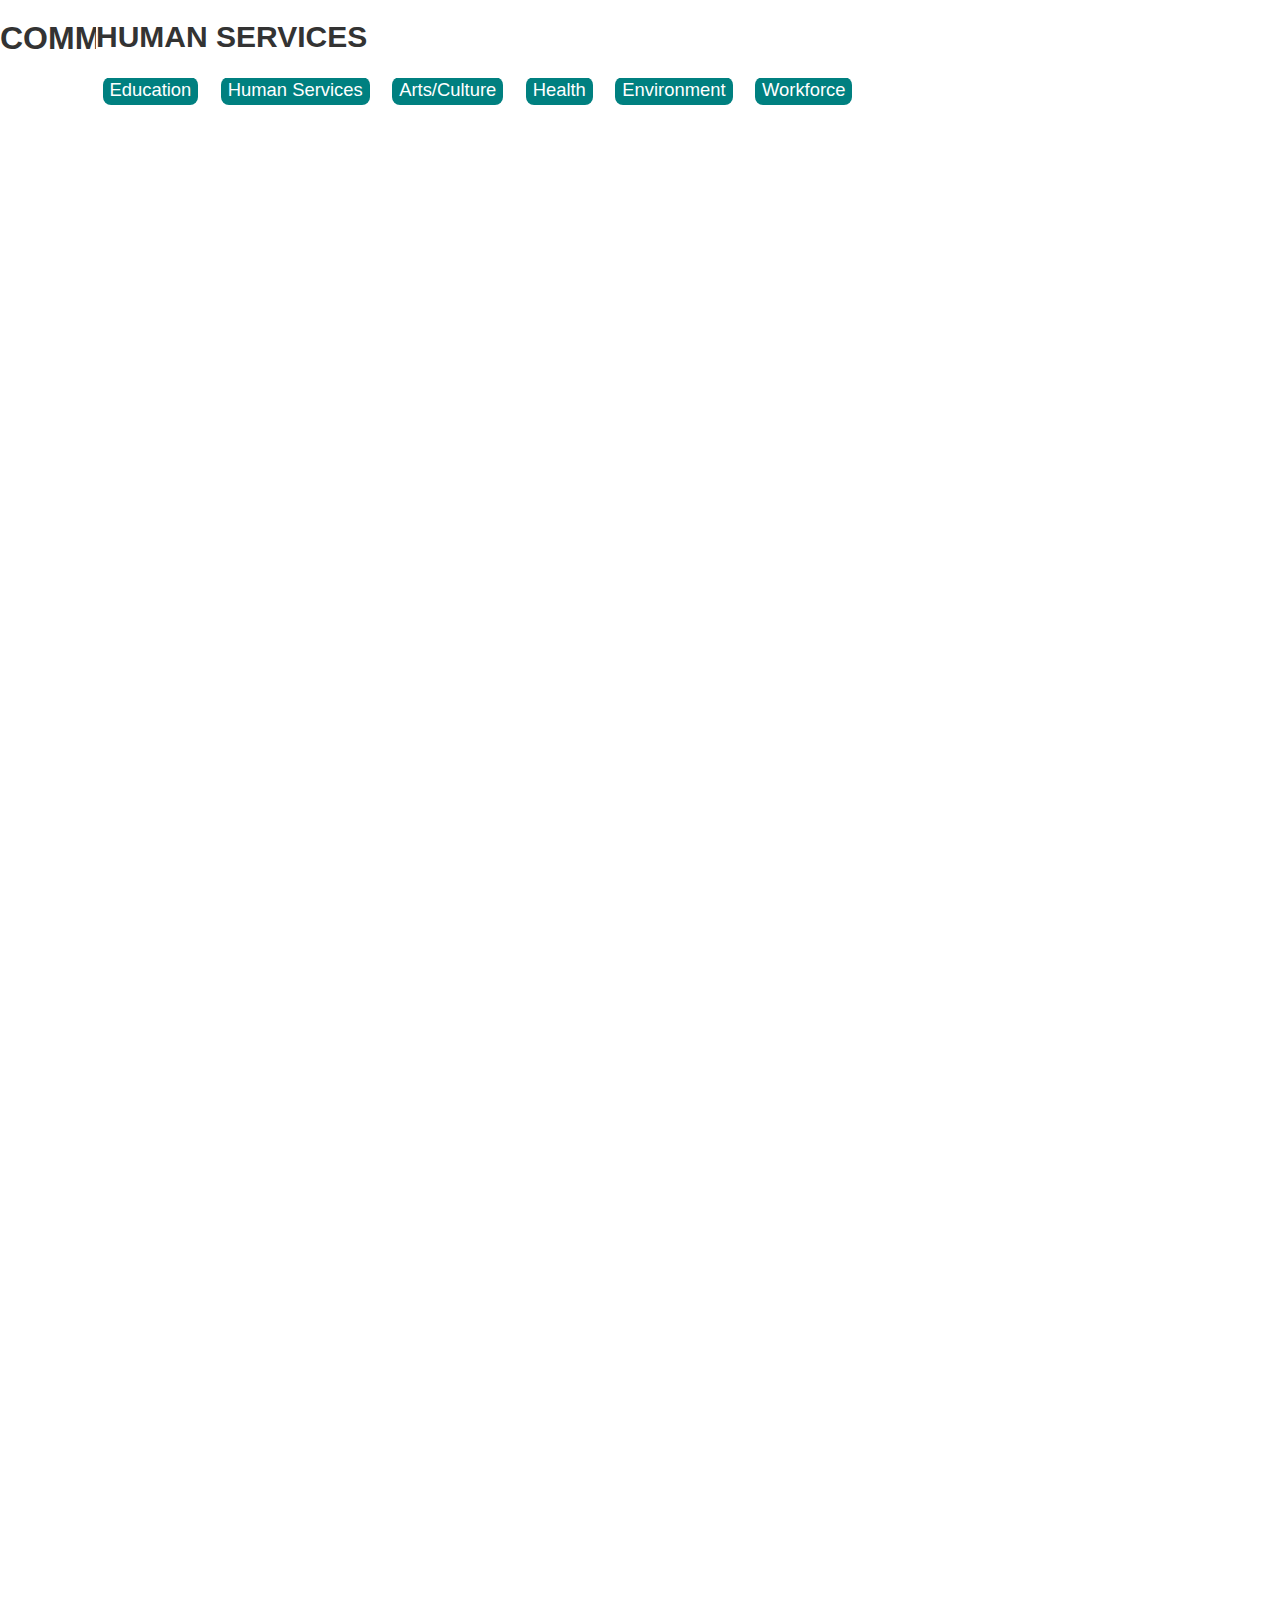
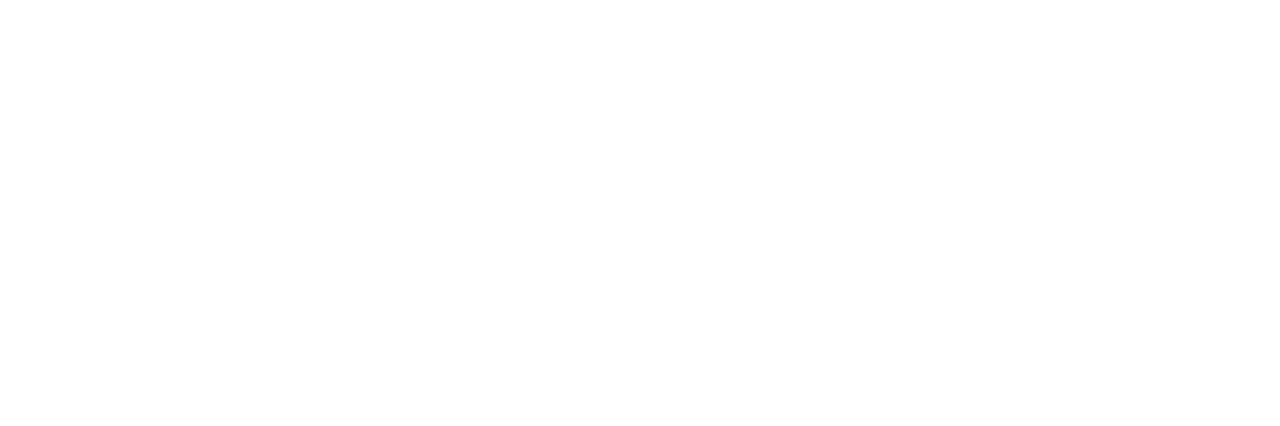
<file: scrolly.html>
<!DOCTYPE HTML>
<html>	

<head>

	<meta name="viewport" content="width=device-width, initial-scale=1.0">
	<title>scrolly</title>
	<link rel="stylesheet" type="text/css" href="css/bootstrap.min.css">
	<link rel="stylesheet" type="text/css" href="css/scrolly.css"/>

</head>

<body>

<div class="container">
	<div class="header">
		<h1>COMMUNITY DASHBOARD</h1>
	</div>

	<div class="sub-header">
		<h3>RI Foundation Sectors</h3>
		<hr/>
	</div>

	<div id="nav">
		<ul>
			<li><a href="#education">Education</a></li>
			<li class="active"><a href="#human-services">Human Services</a></li>
			<li><a href="#">Arts/Culture</a></li>
			<li><a href="#">Health</a></li>
			<li><a href="#">Environment</a></li>
			<li><a href="#">Workforce</a></li>
		</ul>
	</div>

<!-- Sectors -->
	<div class="sector" id="education">
		<div class="header">
			<h2>EDUCATION</h2>
		</div>
		<iframe class="frame-specs" src="http://public.tableausoftware.com/views/Education_6/SIXYearGraduationRate?:embed=y&:display_count=no" seamless="seamless">
		</iframe>

		<!--<iframe class="frame-specs" src="test.html"></iframe>-->
	</div><!--End Education -->

	<div class="sector" id="human-services">
		<div class="header">
			<h2>HUMAN SERVICES</h2>
		</div>

		<iframe class="frame-specs" src="http://public.tableausoftware.com/views/HumanServices_0/ChildrenInPoverty?:embed=y&:display_count=no" seamless="seamless">
		</iframe>
		
	</div><!--End Human Service -->

<!--End Sectors -->
</div><!-- end container-->

<script type="text/javascript" src="js/jquery.min.js"></script>
<script type="text/javascript" src="js/bootstrap.min.js"></script>
<script type="text/javascript" src="js/scrolly.js"></script>

<script type="text/javascript">
	/*$(function () {
		$('#myTab a').click(function (e) {
	  		e.preventDefault();
	  		$(this).tab('show');
		})
	}

	function resizeFrame(){
		console.log('Hiheih');
	}*/
</script>
</body>
</html>
</file>
<file: css/scrolly.css>
/*---------Begin normalize.css v2.1.3 Specs----------*/
article,
aside,
details,
figcaption,
figure,
footer,
header,
hgroup,
main,
nav,
section,
summary {
    display: block;
}

audio,
canvas,
video {
    display: inline-block;
}

audio:not([controls]) {
    display: none;
    height: 0;
}

[hidden],
template {
    display: none;
}

html {
    font-family: sans-serif; 
    -ms-text-size-adjust: 100%; 
    -webkit-text-size-adjust: 100%; 
}

body {
    margin: 0;
}

a {
    background: transparent;
}

a:focus {
    outline: thin dotted;
}

a:active,
a:hover {
    outline: 0;
}

h1 {
    font-size: 2em;
    margin: 0.67em 0;
}

abbr[title] {
    border-bottom: 1px dotted;
}

b,
strong {
    font-weight: bold;
}

dfn {
    font-style: italic;
}

hr {
    -moz-box-sizing: content-box;
    box-sizing: content-box;
    height: 0;
}

mark {
    background: #ff0;
    color: #000;
}

code,
kbd,
pre,
samp {
    font-family: monospace, serif;
    font-size: 1em;
}

pre {
    white-space: pre-wrap;
}

q {
    quotes: "\201C" "\201D" "\2018" "\2019";
}

small {
    font-size: 80%;
}

sub,
sup {
    font-size: 75%;
    line-height: 0;
    position: relative;
    vertical-align: baseline;
}

sup {
    top: -0.5em;
}

sub {
    bottom: -0.25em;
}

img {
    border: 0;
}

svg:not(:root) {
    overflow: hidden;
}

figure {
    margin: 0;
}

fieldset {
    border: 1px solid #c0c0c0;
    margin: 0 2px;
    padding: 0.35em 0.625em 0.75em;
}

legend {
    border: 0; 
    padding: 0; 
}

button,
input,
select,
textarea {
    font-family: inherit; 
    font-size: 100%; 
    margin: 0; 
}

button,
input {
    line-height: normal;
}

button,
select {
    text-transform: none;
}

button,
html input[type="button"], 
input[type="reset"],
input[type="submit"] {
    -webkit-appearance: button; 
    cursor: pointer;
}

button[disabled],
html input[disabled] {
    cursor: default;
}

input[type="checkbox"],
input[type="radio"] {
    box-sizing: border-box; 
    padding: 0; 
}

input[type="search"] {
    -webkit-appearance: textfield;
    -moz-box-sizing: content-box;
    -webkit-box-sizing: content-box; 
    box-sizing: content-box;
}

input[type="search"]::-webkit-search-cancel-button,
input[type="search"]::-webkit-search-decoration {
    -webkit-appearance: none;
}

button::-moz-focus-inner,
input::-moz-focus-inner {
    border: 0;
    padding: 0;
}

textarea {
    overflow: auto; 
    vertical-align: top;
}

table {
    border-collapse: collapse;
    border-spacing: 0;
}
/*-----End Normalize Specs-----------------------*/



/*------Begin Scrolly CSS------------------------*/
body, html{
	font-size: 100%;
	height: 100%;
}

body{
	font-family: 'News Cycle', Arial, sans-serif;
}

iframe{
	border: none;
}

h1, h2, h3, h4, h5{
	font-family: 'News Cycle', Arial, sans-serif;
	font-weight: 700;
}

.container{
	position: relative;
	max-width: 100%;
	padding-left: 0;
	padding-right: 0;
	padding-bottom: 100px;
}

.title-container{
	/*height: 500px;*/
}

.header{
	position: absolute;
	width: 100%;
	top:0px;
	background-color: #FFFFFF;
	margin: 0 auto 0 auto;

}
/*#FAF5FA*/
.header h3, hr{
	width: 30%;
	margin: 0 auto;
	text-align: center;
	font-weight: 400;
	/*border: 1px solid black;*/
}

#RI-Foun-header {
	position: relative;
	width: 201px;
	margin: 0 auto;
}

.ie9 #RI-Foun-header {
	width: 300px;
}

#RI-Foun-header h3{
	width: 201px;
	padding: 30px 0 10px 0;
}

.ie9 #RI-Foun-header h3{
	width: 300px;
}


#home-btn{
	display: none;
	position: absolute;
	left:-66px;
	top:21px;
}

.ie9 #home-btn{
	left: -11px;
	top: 22px;
}

#home-btn img{
	width: 50px;
	height: 50px;
}

#nav{
	width: 1111px;
	height: 35px;
	margin: 20px auto 10px auto;
	list-style-type: none;	
}

#nav ul{
	margin:0px;
    padding:0px;
	width: 100%;
	list-style-type: none;
}

#nav li{

    margin-left: 18px;
	font-size: 1.15em;
	display: inline;
	font-size: 1.15em;
}

#nav li.first{
    margin-left:0px;
}

#nav li a{
	padding: 2px 7px 5px 7px;
}

#nav li a:link, 
#nav li a:visited{
	color: white;
	background-color: #008080;
	border-radius: 8px;
}

#nav li a:hover{
	background-color: #FF8703;
} 

.title-header{
	float: left;
	width: 56%;
	text-align: right;
	margin: 0 50px 0 auto;
	padding: 200px 0 0 0;
	/*border: 1px solid #9E1E08;*/
}

.title-header h1{
	font-size: 2.7em;
}

#title-image{
	padding: 170px 0 0 0;
	margin: 0 0 0 30px;
}

#title-image img{
	width: 225px;
	height: 225px;
}

.content{
	text-align: left;
	margin: 40px auto 20px auto;
	font-size: 1.25em;
}

#divToAddHomeBtn{
	height: 285px;
}

.title-container .content{
	width: 100%;
	text-align: left;
	line-height: 1.7;
	font-size: 1.5em;
	background-color: #BD2409;
	margin-top: 50px;
	padding: 40px 0;
}

.title-container .content p{
	color: #fff;
	width: 90%;
	margin: 0 auto;
}

.title-container .content p p{
	font-size: 1.8em;
}

.sector{
	width: 85%;
	margin: 0 auto;
	padding-bottom: 100px;	
}

.sector-header{
	margin-top: 20px;
	text-align: center;
	text-rendering: auto;
}

.sector-header h1{
	font-size: 2.813em;
	margin: 20px 0 0 0 ;
	padding: 130px 0 0 0;
	font-weight: 700;
}

.sector-header h2{
	font-size: 2.188em;	
}

.frame-holder{
	width: 90%;
	margin: 0 auto 0 auto;
}

.ie9 .frame-holder{
	width: 1000px;
}

.sector iframe{
	width: 100%;
	height:750px;
	background-color: #fff;
}

#tabs{

}

#education{
	margin-top: 100px;
	/*background-color: #D6EBAD;*/
}

#human-services{
	/*background-color: #FFE978;*/
}

#footer{
	position: absolute;
	width: 100%;
	height: 30px;
	margin: 0 auto;
	padding-bottom: 30px;
	color: #000;
	font-size: .7em;
}

#footer .content{
	margin: 37px auto 20px auto;
	text-align: center;
}


/*-----Begin Tablet MQ's(portrait & landscape)----------- */

@media screen and (min-width : 768px) and (max-width : 1024px) {

	.container{
		max-width: 100%;
	}

	#Home-Btn {
		left: 208px;
	}

	#nav{
		width: 672px;
	}

	#nav ul{
		width: 100%;
	}	

	#nav li{
		margin-left: 4px;
		font-size: 1em;
	}

	.title-header{
		width: 55%;
		margin: 0 36px 0 54px;
	}

	.title-header h1{
		font-size: 2.2em;
	}

	#title-image{
		padding: 193px 0 0 0;
	}

	#title-image img {
		width: 170px;
	}

	.ie9 #title-image img {
		width: 170px;
		height: 170px;
	}

	.content {
		font-size: 1.15em;
	}

	#divToAddHomeBtn {
		height: 293px;
		/*height: 269px;*/
	}

	.title-container .content {
		font-size: 1.4em;
		/*padding: 35px 0;*/

		padding: 40px 0;
	}

	.ie9 .frame-holder{
		width: 850px;
	}

	.sector iframe {
		width: 98%;
		height: 600px;
	}

}

/*------No Support for Smartphones -------------*/
@media screen and (max-width : 320px) {
	.container{
		max-width: 768px;
	}

	.title-header {
		width: 505px;
	}

	#title-image {
		margin: 0 0 0 430px;
	}

	#divToAddHomeBtn {
		height: 325px;
	}

	.title-container .content {
		width: 750px;
		font-size: 1.4em;
		padding: 35px 0;
	}

	.sector{
		width: 500px;
	}

	.sector iframe {
		width: 810px;
		height: 600px;
	}

	#footer{
		width: 700px;
	}

}
</file>
